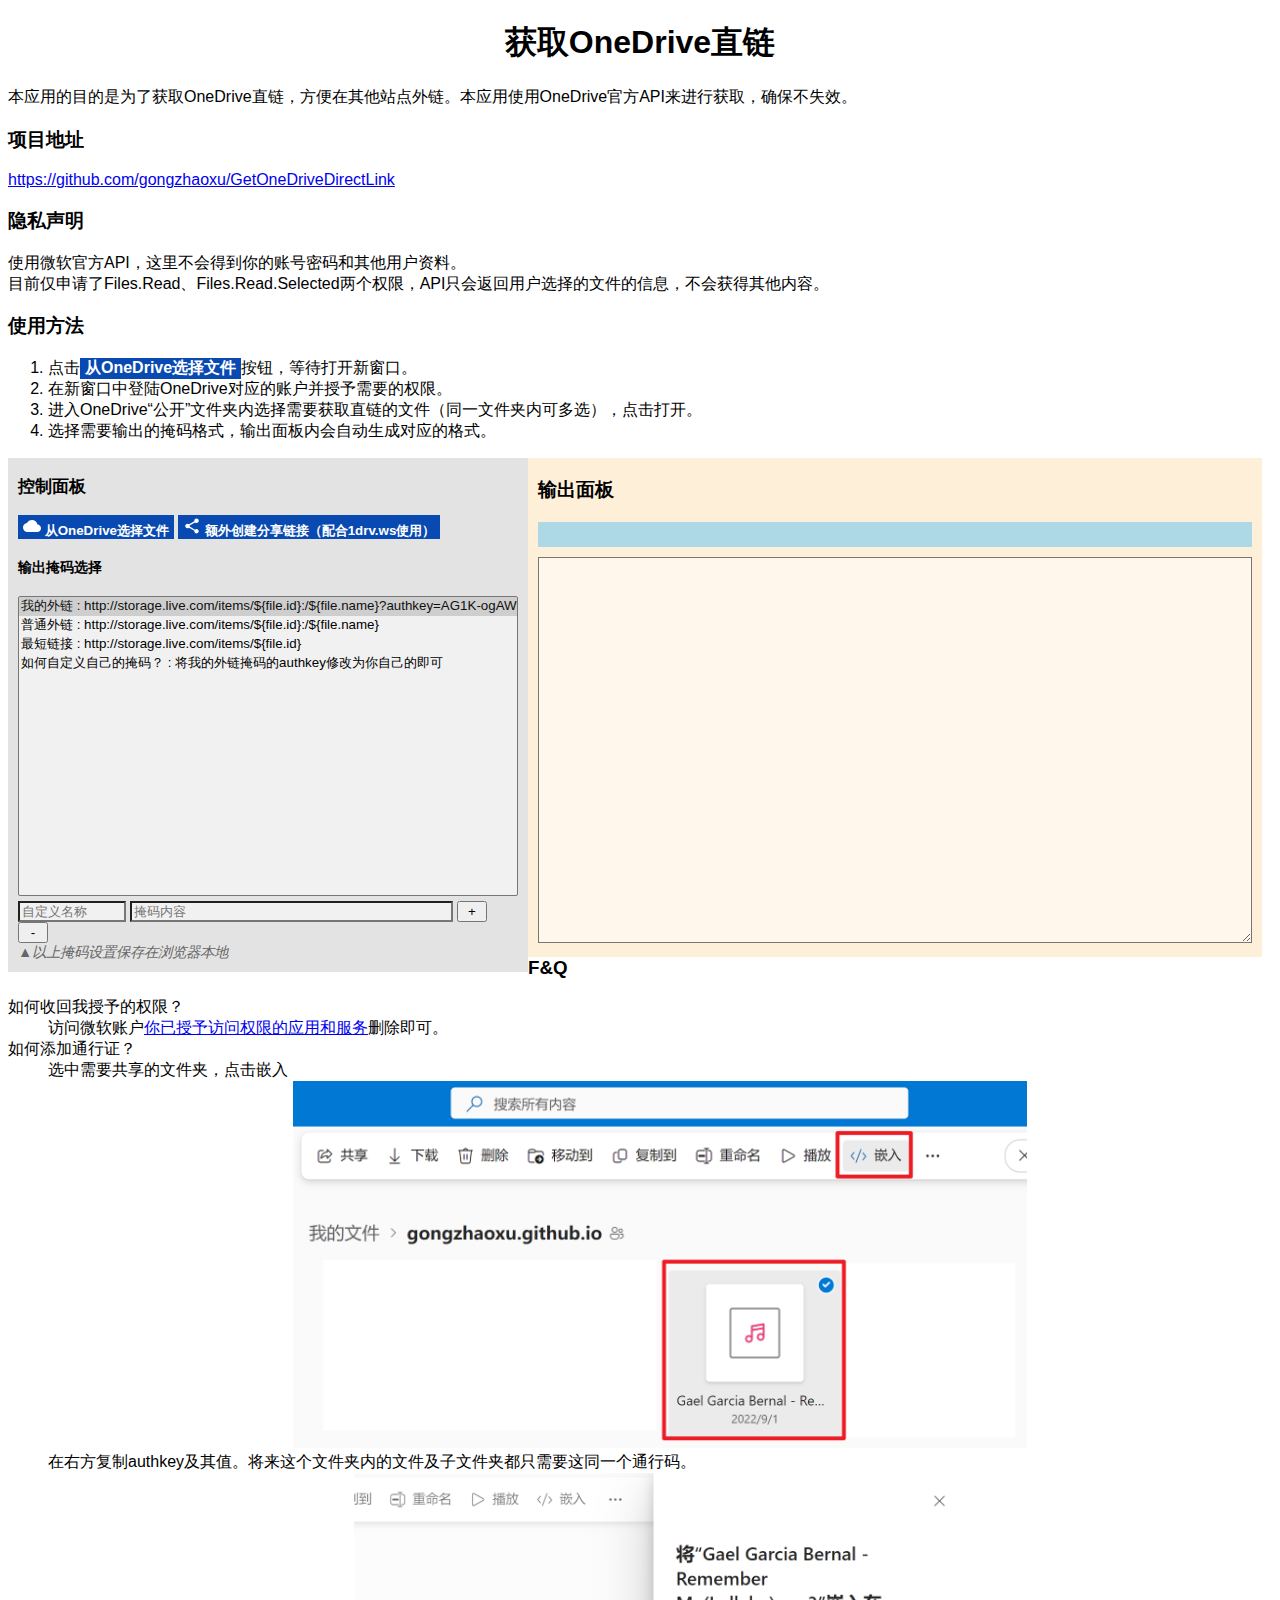
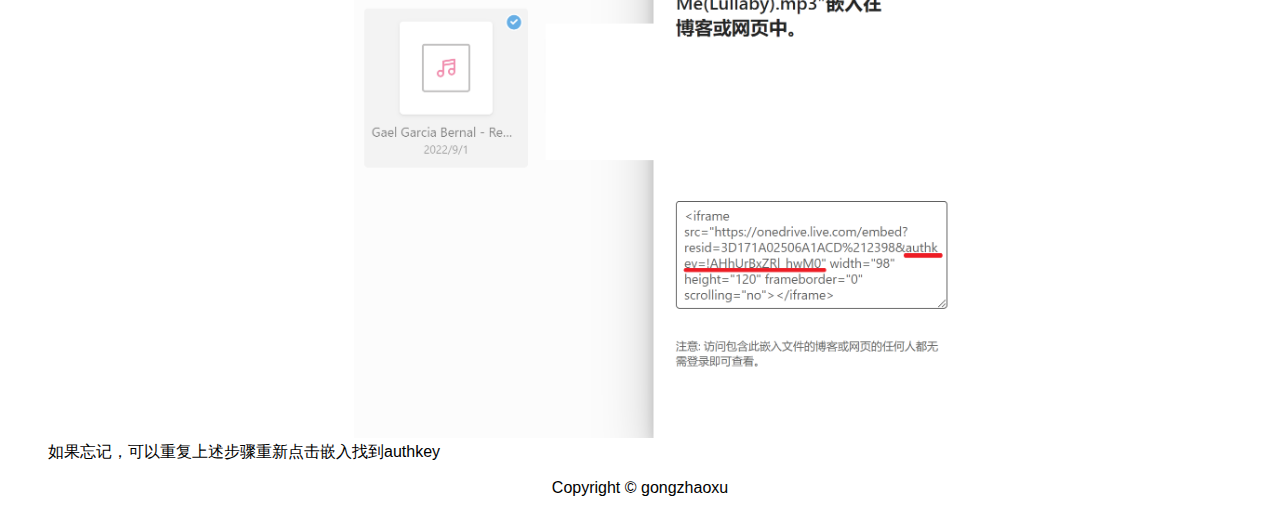
<file: GetOneDriveDirectLink/index.html>
<!doctype html>
<html>
<head>
<meta charset="utf-8">
<title>获取OneDrive直链</title>
<link rel="icon" href="icon.png" type="image/x-png" />
<link rel="shortcut icon" href="icon.png" type="image/x-png" />
<link href="style.css" rel="stylesheet" type="text/css">
<script type="text/javascript" src="https://js.live.net/v7.2/OneDrive.js"></script>
<!--<script type="text/javascript" src="OneDrive.js"></script>-->
<script type="text/javascript" src="script.js"></script>
<!--<script type="text/javascript" src="debug.js"></script>-->
</head>

<body>
	<h1>获取OneDrive直链</h1>
	<p>本应用的目的是为了获取OneDrive直链，方便在其他站点外链。本应用使用OneDrive官方API来进行获取，确保不失效。
	</p>
	<h3>项目地址</h3>
	<p>
		<a href="https://github.com/gongzhaoxu/GetOneDriveDirectLink" target="_blank">https://github.com/gongzhaoxu/GetOneDriveDirectLink</a>
	</p>
	<h3>隐私声明</h3>
	<p>使用微软官方API，这里不会得到你的账号密码和其他用户资料。<br>
	目前仅申请了Files.Read、Files.Read.Selected两个权限，API只会返回用户选择的文件的信息，不会获得其他内容。
	</p>
	<h3>使用方法</h3>
	<ul class="howtouse">
		<li>点击<span class="openbtn" title="不是点我，真的按钮在下面呢" onclick="alert('不是点我，真的按钮在下面呢')">从OneDrive选择文件</span>按钮，等待打开新窗口。</li>
		<li>在新窗口中登陆OneDrive对应的账户并授予需要的权限。</li>
		<li>进入OneDrive“公开”文件夹内选择需要获取直链的文件（同一文件夹内可多选），点击打开。</li>
		<li>选择需要输出的掩码格式，输出面板内会自动生成对应的格式。</li>
	</ul>
<div class="picker">
	<h3>控制面板</h3>
	<button class="openbtn" onClick="launchOneDrivePicker('query')">
		<img src="images/cloud-white-18dp.svg">
		<span class="oneDriveButton">从OneDrive选择文件</span>
	</button>
	<button class="openbtn" onClick="launchOneDrivePicker('share')">
		<img src="images/share-white-18dp.svg">
		<span class="oneDriveButton">额外创建分享链接（配合1drv.ws使用）</span>
	</button>
	<!--<label><input type="checkbox" class="add-permission">主动添加访问权限（无所有人查看权限的文件）</label>-->
	<h4>输出掩码选择</h4>
	<div class="mask-bar">
		<select class="mask-list" size="5" onclick="mask_select();">
		</select>
		<input class="mask-name" type="text" placeholder="自定义名称" />
		<input class="mask-content" type="text" placeholder="掩码内容" />
		<input class="mask-add" value="+" type="button" onclick="mask_add();" />
		<input class="mask-remove" value="-" type="button" onclick="mask_remove();" />
		<div class="tip">▲以上掩码设置保存在浏览器本地</div>
	</div>
</div>
<div class="output">
	<h3>输出面板</h3>
	<div class="outinfo"></div>
	<textarea class="outcontent"></textarea>
</div>

	<h3>F&amp;Q</h3>
	<dl>
		<dt>如何收回我授予的权限？</dt>
		<dd>访问微软账户<a href="https://account.live.com/consent/Manage" target="_blank">你已授予访问权限的应用和服务</a>删除即可。</dd>
		<dt>如何添加通行证？</dt>
		<dd>选中需要共享的文件夹，点击嵌入<br>
			<div style="text-align: center;">
				<img style="width: 60%;" src="images/Image 29.png" alt="点击嵌入"/><br>
			</div>
			在右方复制authkey及其值。将来这个文件夹内的文件及子文件夹都只需要这同一个通行码。<br>
			<div style="text-align: center;">
				<img style="width: 50%;" src="images/Image 30.png" alt="复制authkey"/><br>
			</div>
			如果忘记，可以重复上述步骤重新点击嵌入找到authkey<br>
		</dd>
	</dl>
	</p>

<div class="copyright">Copyright © gongzhaoxu</div>

</body>
</html>
</file>
<file: GetOneDriveDirectLink/style.css>
@charset "utf-8";
/* CSS Document */
body
{
	font-family: "Microsoft Yahei",Gotham, "Helvetica Neue", Helvetica, Arial, "sans-serif";
	background-size: cover;
	background-repeat: no-repeat;
	background-attachment: fixed;
}
h1
{
	text-align: center;
}
.howtouse li
{
	list-style: decimal;
}
.picker
{
	width:500px;
	/*height: 300px;*/
	padding: 10px;
	padding-top: 0;
	background-color: rgba(200,200,200,0.5);
	font-size: 0.9em;
	float:left;
}
.openbtn
{
	font-weight: bold;
	color: white;
	border: 1px solid rgb(9, 74, 178);
	height: 24px;
	padding-left: 4px;
	padding-right: 4px;
	padding-bottom: 2px;
	text-align: center;
	cursor: pointer;
	background-color: rgb(9, 74, 178);
}
.mask-list
{
	width: 100%;
	height: 300px;
	margin-bottom: 5px;
	background-color: rgba(255,255,255,0.5);
}
.mask-content
{
	width: calc(100% - 125px - 60px);
	background-color: rgba(255,255,255,0.5);
}
.mask-name
{
	width: 100px;
	background-color: rgba(255,255,255,0.5);
}
.mask-add,.mask-remove
{
	width: 30px;
	margin: 0;
}
.tip
{
	font-style: italic;
	color: #666;
}
.output
{
	min-width: 500px;
	width: calc(100% - 550px);
	/*height: 300px;*/
	padding: 10px;
	padding-top: 0;
	background-color: rgba(253,224,180,0.5);
	float:left;
}
.outinfo
{
	height: 25px;
	line-height: 25px;
	background-color:lightblue;
	margin-bottom: 10px;
}
.outcontent
{
	max-width: calc(100% - 6px);
	min-width: calc(100% - 6px);
	/*max-height:190px;*/
	height: 380px;
	min-height:190px;
	background-color: rgba(255,255,255,0.5);
}
.copyright
{
	width: 100%;
	text-align: center;
}
</file>
